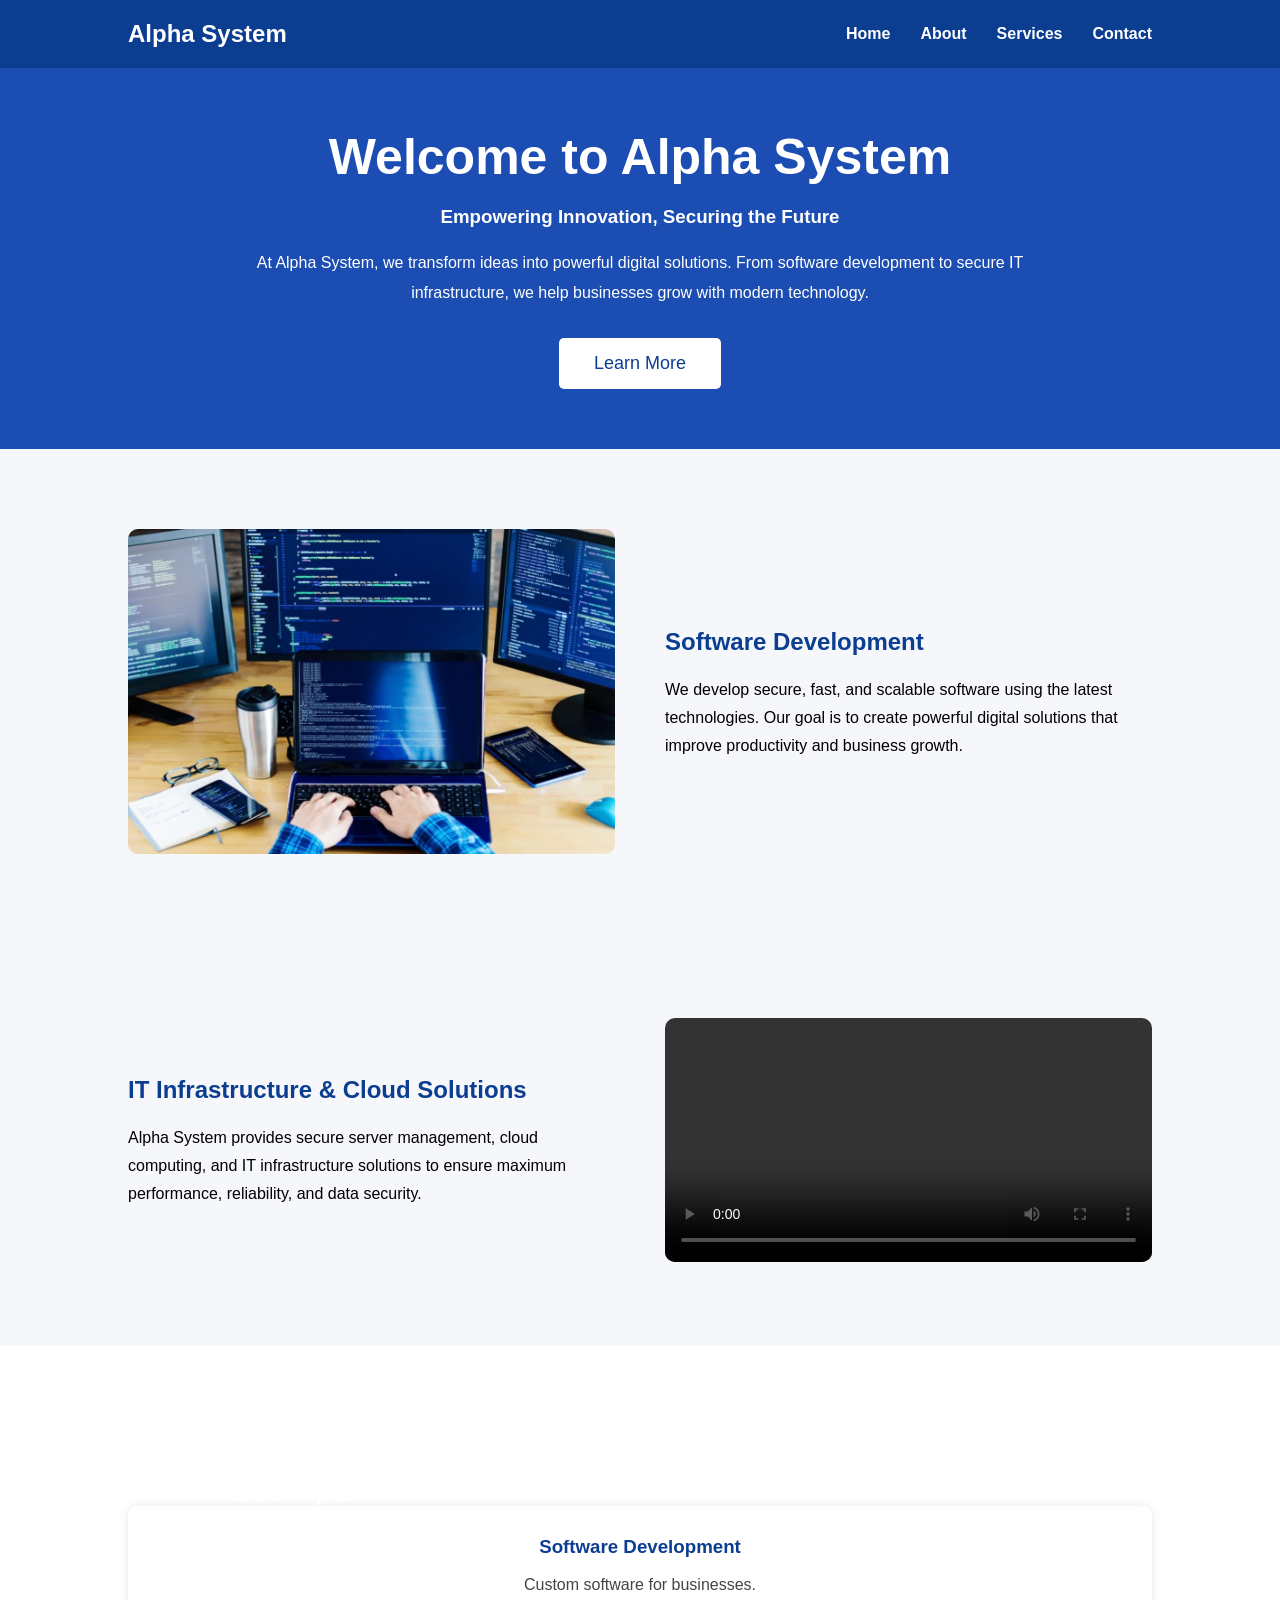
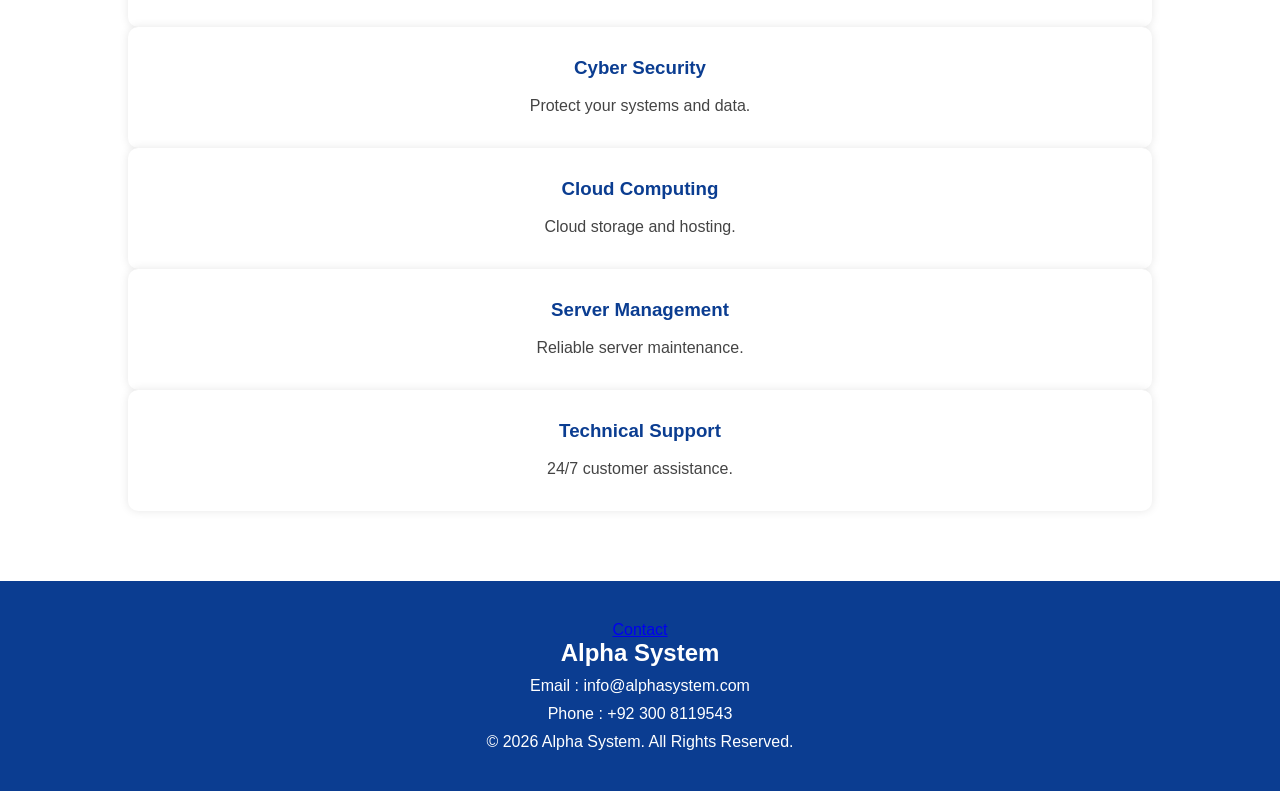
<file: index.html>
<!DOCTYPE html>
<html lang="en">

<head>
    <meta charset="UTF-8">
    <meta name="viewport" content="width=device-width, initial-scale=1.0">
    <title>Alpha System</title>
    <link rel="stylesheet" href="style.css">
</head>

<body>

    <header id="home">
        <nav>
            <h2>Alpha System</h2>

            <ul>
                <li><a href="#home">Home</a></li>
                <li><a href="#about">About</a></li>
                <li><a href="#services">Services</a></li>
                <li><a href="#contact">Contact</a></li>
            </ul>
        </nav>
    </header>

    <section class="hero">
        <h1>Welcome to Alpha System</h1>

        <h3>Empowering Innovation, Securing the Future</h3>

        <p>
            At Alpha System, we transform ideas into powerful digital
            solutions. From software development to secure IT
            infrastructure, we help businesses grow with modern
            technology.
        </p>

        <button onclick="window.location.href='about.html'">Learn More</button>
    </section>

    <section class="image-section" id="about">
        <div class="image-box">
            <img src="image.jfif" alt="Alpha System">
        </div>

        <div class="text">
            <h2>Software Development</h2>

            <p>
                We develop secure, fast, and scalable software using the
                latest technologies. Our goal is to create powerful digital
                solutions that improve productivity and business growth.
            </p>
        </div>
    </section>

    <section class="video-section">

        <div class="text">
            <h2>IT Infrastructure & Cloud Solutions</h2>

            <p>
                Alpha System provides secure server management, cloud
                computing, and IT infrastructure solutions to ensure
                maximum performance, reliability, and data security.
            </p>
        </div>

        <div class="video-box">
            <video src="video.mp4" controls></video>
        </div>

    </section>

    <section class="services-banner">

        <h1>Our Services</h1>

        <div class="cards">
                <h3>Web Development</h3>
                <p>Responsive and modern websites.</p>
            </div>

            <div class="card">
                <h3>Software Development</h3>
                <p>Custom software for businesses.</p>
            </div>

            <div class="card">
                <h3>Cyber Security</h3>
                <p>Protect your systems and data.</p>
            </div>

            <div class="card">
                <h3>Cloud Computing</h3>
                <p>Cloud storage and hosting.</p>
            </div>

            <div class="card">
                <h3>Server Management</h3>
                <p>Reliable server maintenance.</p>
            </div>

            <div class="card">
                <h3>Technical Support</h3>
                <p>24/7 customer assistance.</p>
            </div>

        </div>
    </section>

    <footer><a href="#contact">Contact</a>

        <h2>Alpha System</h2>

        <p>Email : info@alphasystem.com</p>

        <p>Phone : +92 300 8119543</p>

        <p>© 2026 Alpha System. All Rights Reserved.</p>

    </footer>

</body>

</html>
</file>
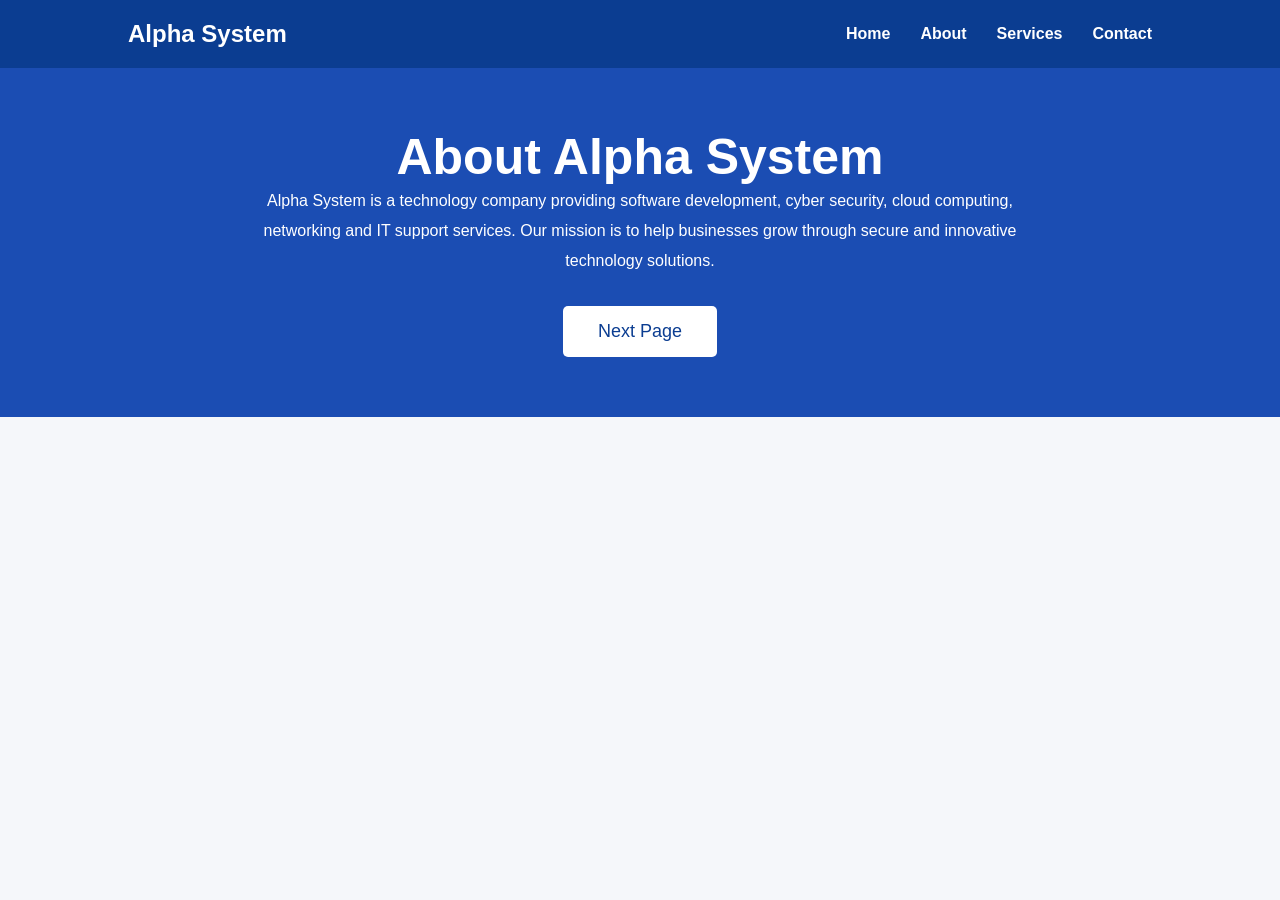
<file: about.html>
<!DOCTYPE html>
<html lang="en">

<head>
    <meta charset="UTF-8">
    <meta name="viewport" content="width=device-width, initial-scale=1.0">
    <title>About - Alpha System</title>
    <link rel="stylesheet" href="style.css">
</head>

<body>

    <header>
        <nav>
            <h2>Alpha System</h2>

            <ul>
                <li><a href="index.html">Home</a></li>
                <li><a href="about.html">About</a></li>
                <li><a href="services.html">Services</a></li>
                <li><a href="contact.html">Contact</a></li>
            </ul>

        </nav>
    </header>

    <section class="hero">
        <h1>About Alpha System</h1>

        <p>
            Alpha System is a technology company providing software development,
            cyber security, cloud computing, networking and IT support services.
            Our mission is to help businesses grow through secure and innovative
            technology solutions.
        </p>

        <button onclick="location.href='services.html'">
            Next Page
        </button>

    </section>

</body>

</html>
</file>
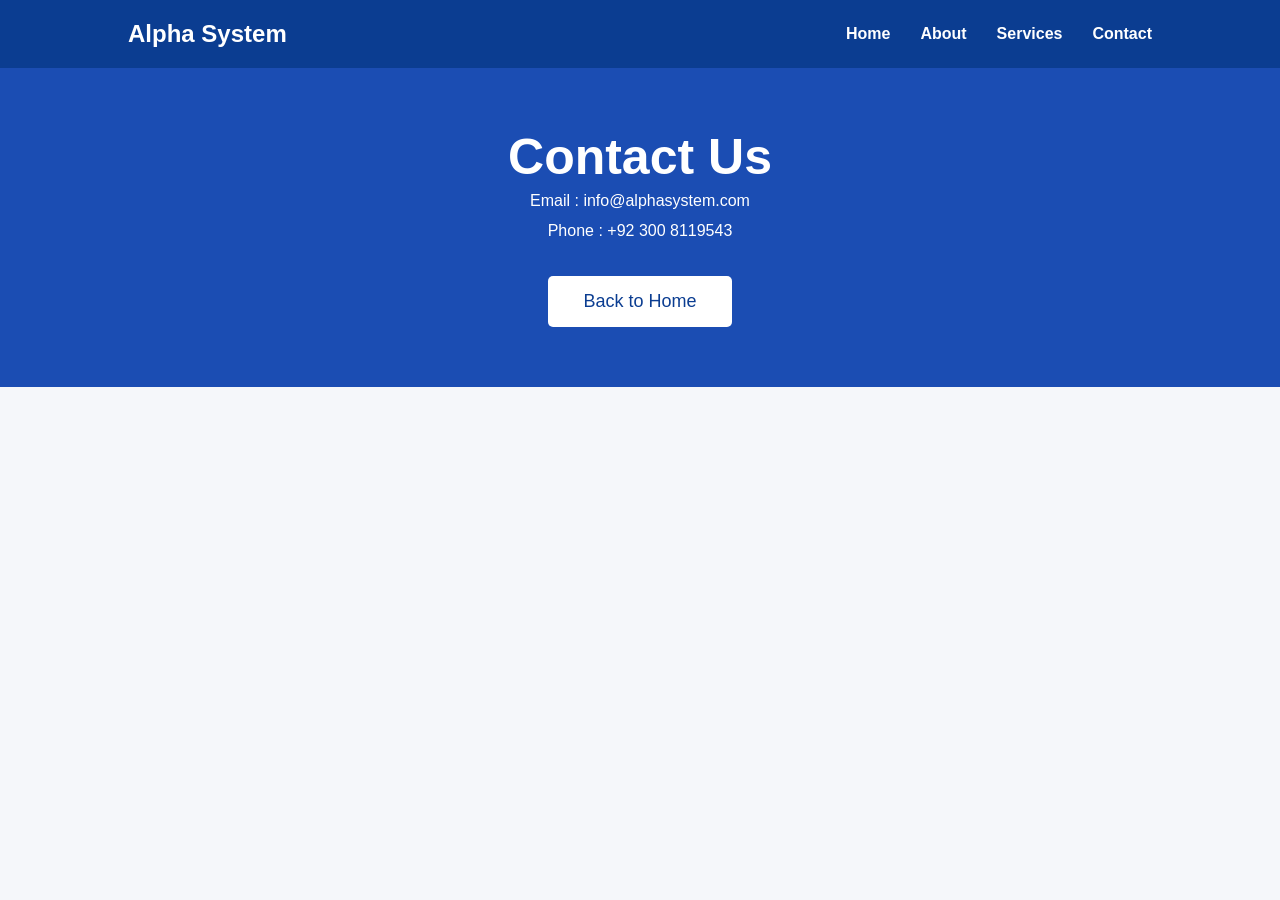
<file: contact.html>
<!DOCTYPE html>
<html lang="en">

<head>
    <meta charset="UTF-8">
    <meta name="viewport" content="width=device-width, initial-scale=1.0">
    <title>Contact - Alpha System</title>
    <link rel="stylesheet" href="style.css">
</head>

<body>

    <header>
        <nav>
            <h2>Alpha System</h2>

            <ul>
                <li><a href="index.html">Home</a></li>
                <li><a href="about.html">About</a></li>
                <li><a href="services.html">Services</a></li>
                <li><a href="contact.html">Contact</a></li>
            </ul>

        </nav>
    </header>

    <section class="hero">

        <h1>Contact Us</h1>

        <p>Email : info@alphasystem.com</p>

        <p>Phone : +92 300 8119543</p>

        <button onclick="location.href='index.html'">
            Back to Home
        </button>

    </section>

</body>

</html>
</file>
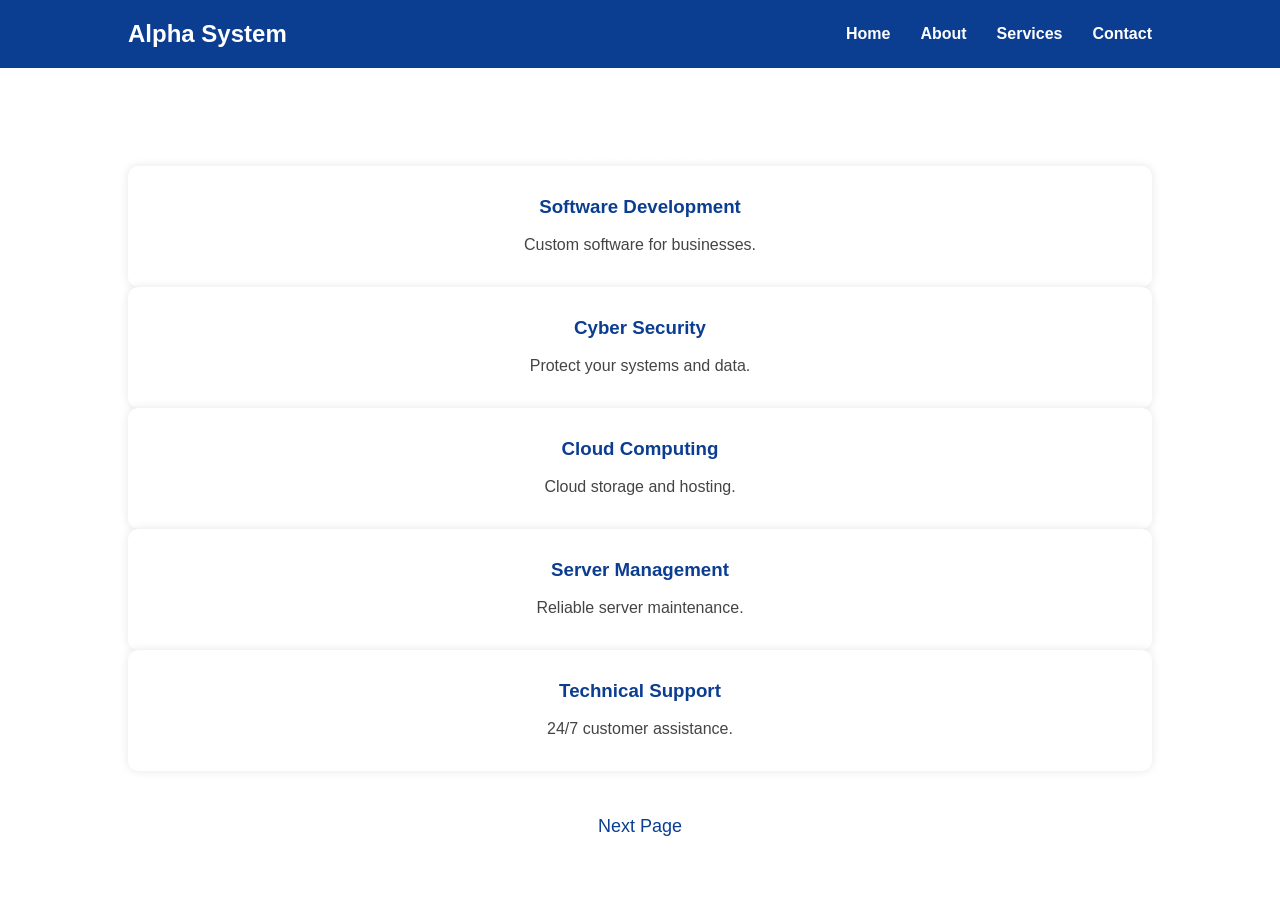
<file: services.html>
<!DOCTYPE html>
<html lang="en">

<head>
    <meta charset="UTF-8">
    <meta name="viewport" content="width=device-width, initial-scale=1.0">
    <title>Services - Alpha System</title>
    <link rel="stylesheet" href="style.css">
</head>

<body>

    <header>
        <nav>
            <h2>Alpha System</h2>

            <ul>
                <li><a href="index.html">Home</a></li>
                <li><a href="about.html">About</a></li>
                <li><a href="services.html">Services</a></li>
                <li><a href="contact.html">Contact</a></li>
            </ul>

        </nav>
    </header>

    <section class="services-banner">

        <h1>Our Services</h1>
            <div class="card">
                <h3>Software Development</h3>
                <p>Custom software for businesses.</p>
            </div>

            <div class="card">
                <h3>Cyber Security</h3>
                <p>Protect your systems and data.</p>
            </div>

            <div class="card">
                <h3>Cloud Computing</h3>
                <p>Cloud storage and hosting.</p>
            </div>

            <div class="card">
                <h3>Server Management</h3>
                <p>Reliable server maintenance.</p>
            </div>

            <div class="card">
                <h3>Technical Support</h3>
                <p>24/7 customer assistance.</p>
            </div>
        <button onclick="location.href='contact.html'">
            Next Page
        </button>

    </section>

</body>

</html>
</file>
<file: style.css>
* {
    margin: 0;
    padding: 0;
    box-sizing: border-box;
    font-family: Arial, Helvetica, sans-serif;
}

body {
    background: #f5f7fa;
}

header {
    background: #0b3d91;
    color: white;
    padding: 20px 10%;
}

nav {
    display: flex;
    justify-content: space-between;
    align-items: center;
}

nav ul {
    display: flex;
    list-style: none;
}

nav ul li {
    margin-left: 30px;
}

nav ul li a {
    color: white;
    text-decoration: none;
    font-weight: bold;
}

.hero {
    text-align: center;
    padding: 60px 10%;
    background: #1b4db3;
    color: white;
}

.hero h1 {
    font-size: 50px;
}

.hero h3 {
    margin: 20px 0;
}

.hero p {
    max-width: 800px;
    margin: auto;
    line-height: 30px;
}

button {
    margin-top: 30px;
    padding: 15px 35px;
    background: white;
    color: #0b3d91;
    border: none;
    border-radius: 5px;
    font-size: 18px;
    cursor: pointer;
}

.section {
    display: flex;
    align-items: center;
    justify-content: space-between;
    padding: 80px 10%;
    gap: 50px;
}

.image-section {
    display: flex;
    align-items: center;
    justify-content: space-between;
    padding: 80px 10%;
    gap: 50px;
}

.image-box {
    width: 50%;
}

.image-box img {
    width: 100%;
    border-radius: 10px;
}

.video-section {
    display: flex;
    align-items: center;
    justify-content: space-between;
    padding: 80px 10%;
    gap: 50px;
}

.video-box {
    width: 50%;
}

.video-box video {
    width: 100%;
    border-radius: 10px;
}

.text {
    width: 50%;
}

.text h2 {
    margin-bottom: 20px;
    color: #0b3d91;
}

.text p {
    line-height: 28px;
}

.services-banner {
    background:white;
    color: white;
    text-align: center;
    padding: 70px 10%;
}

.services-banner h2 {
    font-size: 40px;
}


.cards {
    display: grid;
    grid-template-columns: repeat(3, 1fr);
    gap: 20px;
    margin-top: 40px;
}

.card {
    background: white;
    padding: 30px;
    border-radius: 10px;
    box-shadow: 0 0 10px rgba(0, 0, 0, .1);
    text-align: center;
    transition: all 0.4s ease;
    cursor: pointer;
}

.card:hover {
    transform: translateY(-10px);
    box-shadow: 0 15px 30px rgba(0, 0, 0, .3);
    background:#1b4db3;
    color:black;
}

.card h3 {
    color: #0b3d91;
    margin-bottom: 15px;
    transition: 0.4s;
}

.card p {
    color: #444;
    line-height: 24px;
    transition: 0.4s;
}

.card:hover h3,
.card:hover p {
    color: white;
}

footer {
    background: #0b3d91;
    color: white;
    text-align: center;
    padding: 40px;
}

footer p {
    margin-top: 10px;
}
</file>
